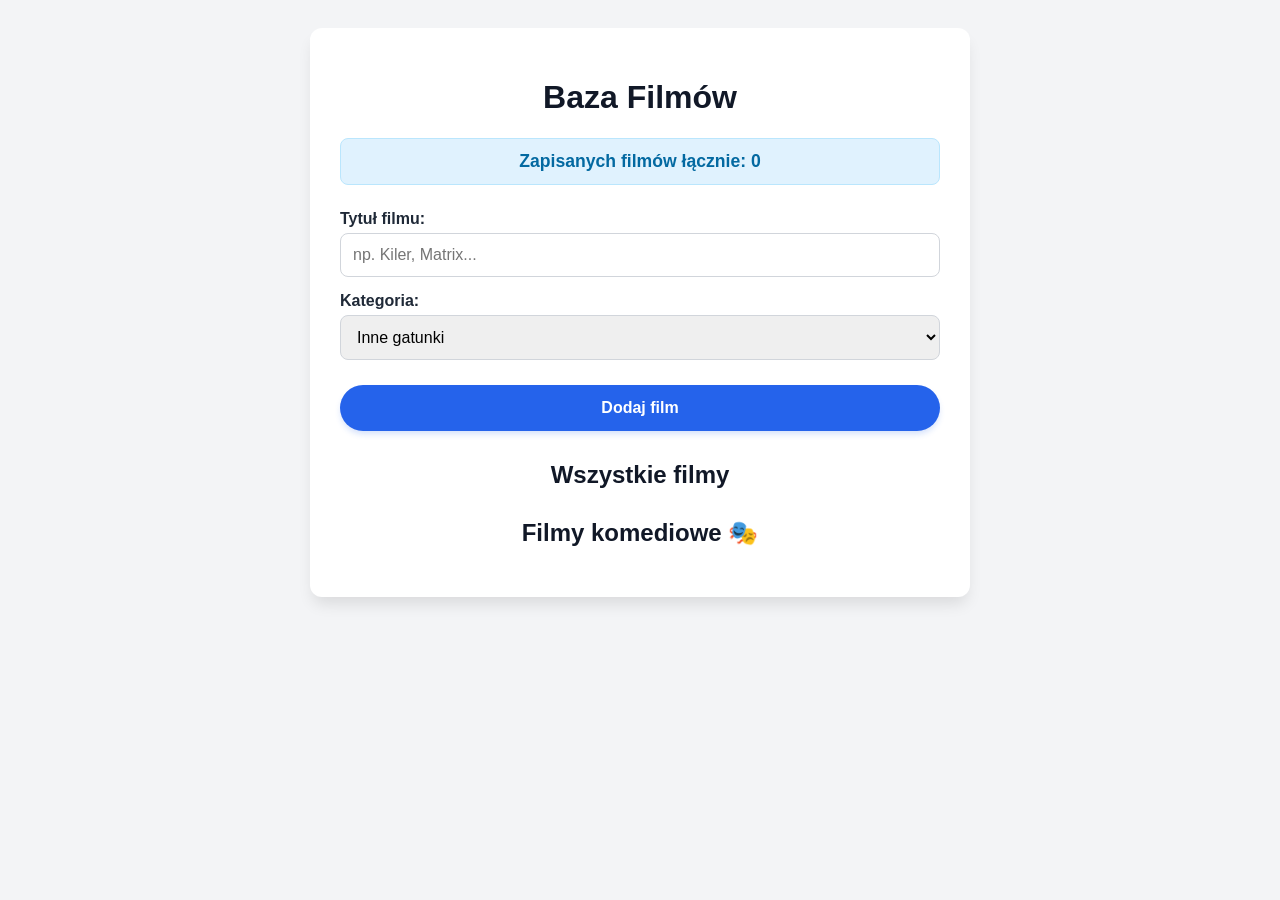
<file: index.html>
<!DOCTYPE html>
<html lang="pl">
<head>
    <meta charset="UTF-8">
    <meta name="viewport" content="width=device-width, initial-scale=1.0">
    <title>Biblioteka Filmów - 74114</title>
    
    
    <link rel="icon" type="image/svg+xml" href="data:image/svg+xml,<svg xmlns=%22http://www.w3.org/2000/svg%22 viewBox=%220 0 100 100%22><text y=%22.9em%22 font-size=%2290%22>🎬</text></svg>">
    
    <!-- Podłączenie osobnego pliku ze stylami CSS -->
    <link rel="stylesheet" href="css/style.css">
</head>
<body>

    
    <div id="success-toast">
        🎉 Sukces! Film został pomyślnie dodany.
    </div>

    <div class="container">
        <h1>Baza Filmów</h1>

        
        <div class="counter-container">
            Zapisanych filmów łącznie: <span id="total-count">0</span>
        </div>

        
        <form id="movie-form">
            <div class="form-group">
                <label for="movie-title">Tytuł filmu:</label>
                <input type="text" id="movie-title" placeholder="np. Kiler, Matrix..." required>
            </div>
            
            <div class="form-group">
                <label for="movie-genre">Kategoria:</label>
                <select id="movie-genre">
                    <option value="general">Inne gatunki</option>
                    <option value="comedy">Komedia</option>
                </select>
            </div>

            
            <button type="submit" id="add-movie-btn">Dodaj film</button>
        </form>

        
        <div class="movie-section">
            <h2>Wszystkie filmy</h2>
            <ul id="general-movie-list">
                
            </ul>
        </div>

        
        <div class="movie-section">
            <h2>Filmy komediowe 🎭</h2>
            <ul id="comedy-movie-list">
                
            </ul>
        </div>
    </div>

    <script src="js/script.js" defer></script>
</body>
</html>
<!-- dziala -->
</file>
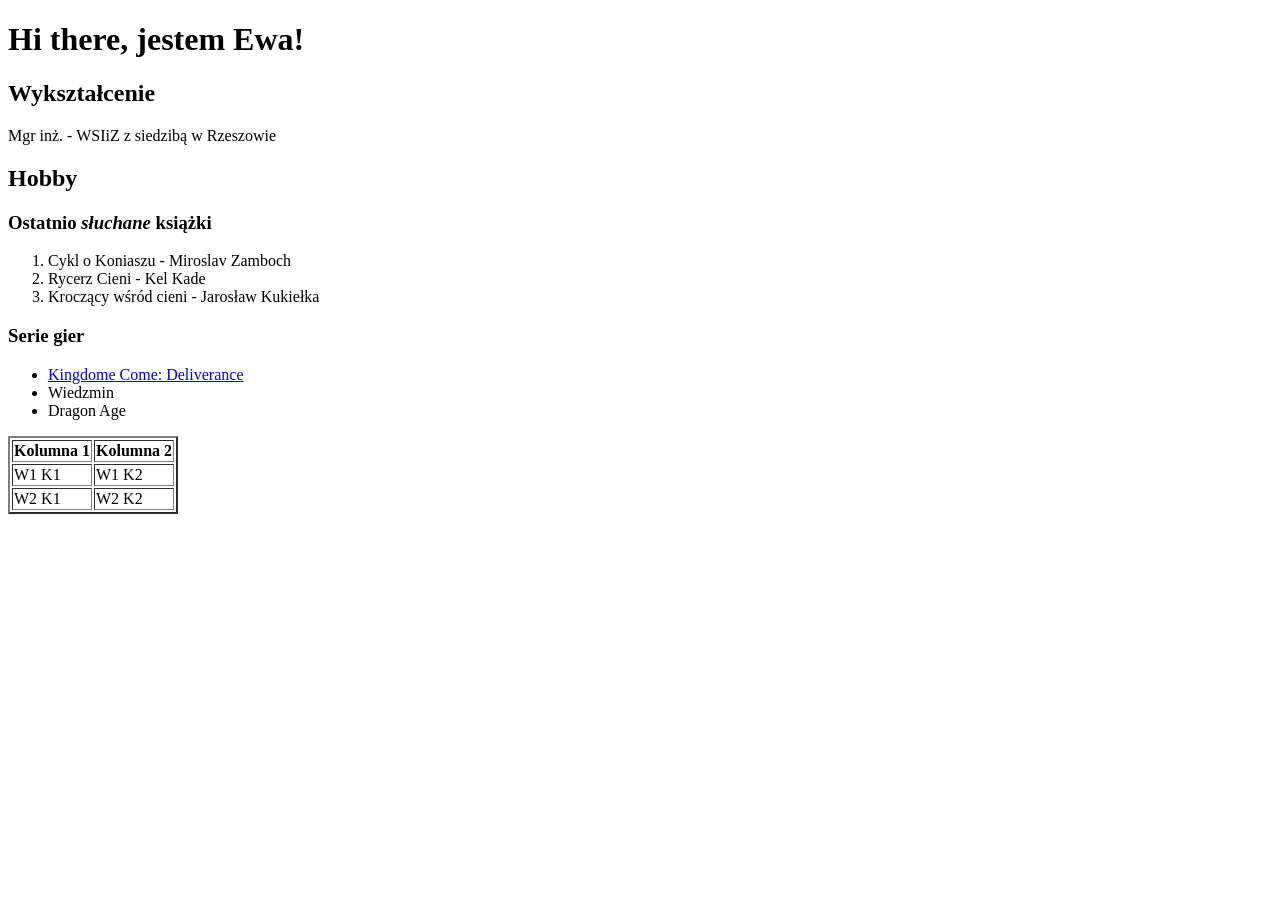
<file: Lab2/index.html>
<!DOCTYPE html>
<html lang="en">
<head>
    <meta charset="UTF-8">
    <meta name="viewport" content="width=device-width, initial-scale=1.0">
    <title>Ewa</title>
</head>
<body>
    <!-- ZAD1 -->
    <h1>Hi there, jestem Ewa!</h1>
    <h2>Wykształcenie</h2>
    <p>Mgr inż. - WSIiZ z siedzibą w Rzeszowie</p>
    <h2>Hobby</h2>
    <!-- ZAD2 -->
    <h3>Ostatnio <em>słuchane</em> książki</h3>
    <ol>
        <li>Cykl o Koniaszu - Miroslav Zamboch</li>
        <li>Rycerz Cieni - Kel Kade</li>
        <li>Kroczący wśród cieni - Jarosław Kukiełka</li>
    </ol>

    <h3>Serie gier</h3>
    <ul>
        <!-- ZAD3 -->
        <li><a href="https://kingdom-come-deliverance.fandom.com/wiki/Kingdom_Come:_Deliverance_Wiki" target="_blank">Kingdome Come: Deliverance</a></li>
        <li>Wiedzmin</li>
        <li>Dragon Age</li>
    </ul>

    <!-- ZAD4 -->
     <table border="2px">
        <tr>
            <th>Kolumna 1</th>
            <th>Kolumna 2</th>
        </tr>
        <tr>
            <td>W1 K1</td>
            <td>W1 K2</td>
        </tr>
        <tr>
            <td>W2 K1</td>
            <td>W2 K2</td>
        </tr>
     </table>



</body>
</html>
</file>
<file: css/style.css>
/* Główne ustawienia strony */
body {
    font-family: 'Segoe UI', Tahoma, Geneva, Verdana, sans-serif;
    background-color: #f3f4f6;
    color: #1f2937;
    padding: 20px;
    display: flex;
    justify-content: center;
}

.container {
    background-color: #ffffff;
    width: 100%;
    max-width: 600px;
    padding: 30px;
    border-radius: 12px;
    box-shadow: 0 10px 15px -3px rgba(0, 0, 0, 0.1);
}

h1, h2 { 
    text-align: center; 
    color: #111827; 
}


.counter-container {
    background-color: #e0f2fe;
    color: #0369a1;
    padding: 12px;
    border-radius: 8px;
    text-align: center;
    font-weight: bold;
    font-size: 1.1em;
    margin-bottom: 25px;
    border: 1px solid #bae6fd;
}


.form-group { 
    margin-bottom: 15px; 
}
label { 
    display: block; 
    margin-bottom: 5px; 
    font-weight: 600; 
}
input[type="text"], select {
    width: 100%;
    padding: 12px;
    border: 1px solid #d1d5db;
    border-radius: 8px;
    box-sizing: border-box;
    font-size: 16px;
}


#add-movie-btn {
    width: 100%;
    background-color: #2563eb;
    color: white;
    font-size: 16px;
    font-weight: bold;
    padding: 14px;
    border: none;
    border-radius: 30px; 
    cursor: pointer;
    transition: all 0.3s ease; 
    margin-top: 10px;
    box-shadow: 0 4px 6px -1px rgba(37, 99, 235, 0.2);
}


#add-movie-btn:hover {
    background-color: #1d4ed8;
    transform: translateY(-2px); 
    box-shadow: 0 10px 15px -3px rgba(37, 99, 235, 0.4);
}

#add-movie-btn:active {
    transform: translateY(0);
}


.movie-section { 
    margin-top: 30px; 
}
ul { 
    list-style: none; 
    padding: 0; 
}
li {
    background-color: #f9fafb;
    margin-bottom: 8px;
    padding: 12px 16px;
    border-radius: 8px;
    border-left: 4px solid #2563eb; 
    font-weight: 500;
}


#comedy-movie-list li { 
    border-left-color: #f59e0b; 
}


#success-toast {
    position: fixed;
    top: 20px;
    right: 20px;
    background-color: #10b981;
    color: white;
    padding: 15px 25px;
    border-radius: 8px;
    font-weight: bold;
    box-shadow: 0 10px 15px -3px rgba(0, 0, 0, 0.1);
    z-index: 1000;
    
    
    opacity: 0;
    visibility: hidden;
    transform: translateY(-20px);
    transition: all 0.4s ease;
}


#success-toast.show {
    opacity: 1;
    visibility: visible;
    transform: translateY(0);
}
</file>
